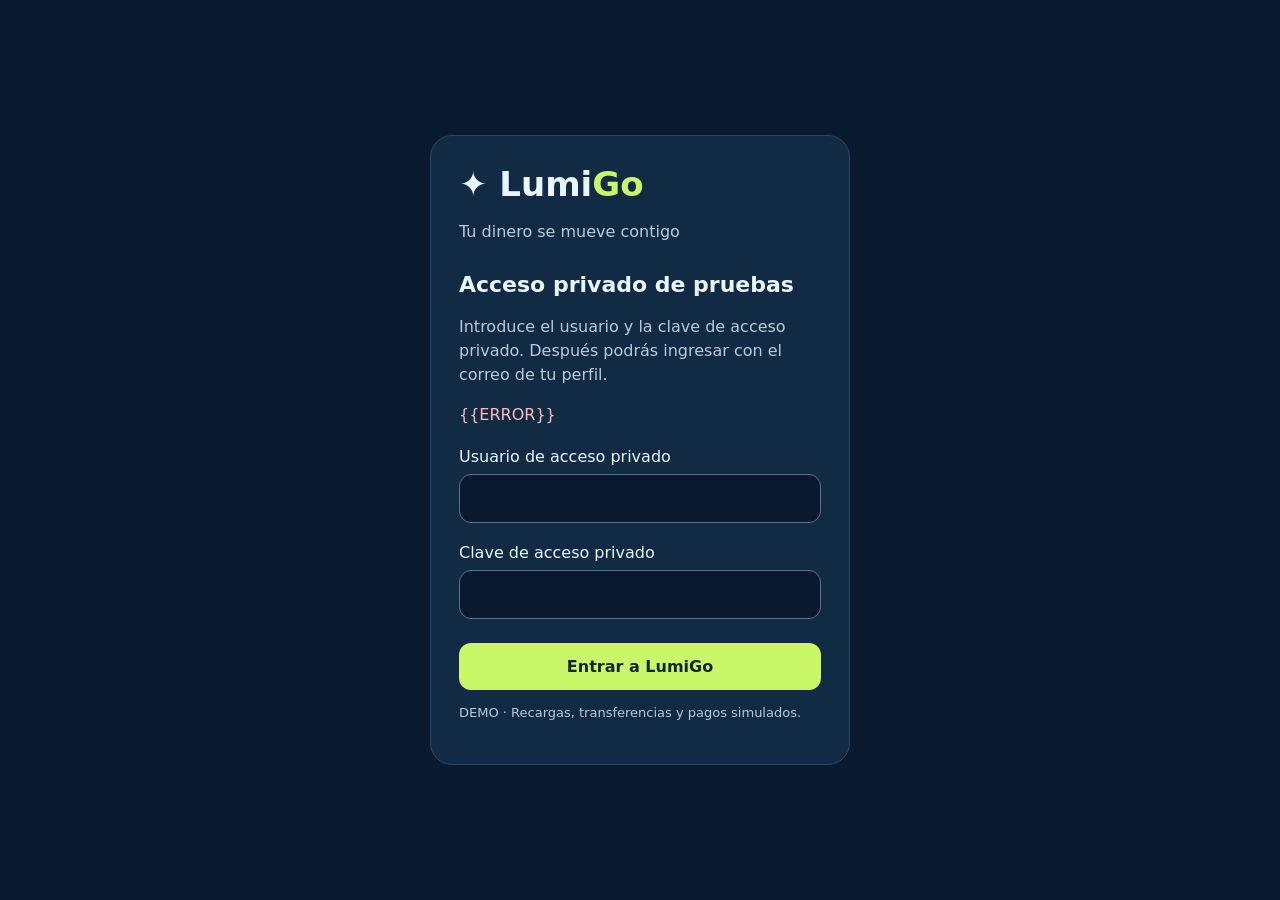
<file: public/private-access.html>
<!doctype html>
<html lang="es"><head><meta charset="utf-8"><meta name="viewport" content="width=device-width,initial-scale=1"><meta name="theme-color" content="#09192e"><title>LumiGo · Acceso privado</title><style>
*{box-sizing:border-box}body{margin:0;background:#09192e;color:#e9f5ff;font-family:system-ui,-apple-system,Segoe UI,sans-serif;min-height:100dvh;display:grid;place-items:center;padding:24px}main{width:100%;max-width:420px;background:#112b45;border:1px solid #2d465e;padding:28px;border-radius:22px}h1{font-size:34px;margin:0 0 8px}h1 span{color:#c9f768}h2{font-size:22px;margin-top:28px}p{color:#b8cbda;line-height:1.5}label{display:block;margin:20px 0 8px}input,button{width:100%;font:inherit;font-size:16px;border-radius:12px;padding:14px}input{background:#09192e;border:1px solid #58738b;color:#fff}button{margin-top:24px;background:#c9f768;color:#102638;border:0;font-weight:700;cursor:pointer}input:focus-visible,button:focus-visible{outline:3px solid #8dd9ff;outline-offset:3px}.error{color:#ffb9b9}.error:empty{display:none}.small{font-size:13px}
</style></head><body><main><h1>✦ Lumi<span>Go</span></h1><p>Tu dinero se mueve contigo</p><h2>Acceso privado de pruebas</h2><p>Introduce el usuario y la clave de acceso privado. Después podrás ingresar con el correo de tu perfil.</p><p class="error" role="alert">{{ERROR}}</p><form action="/private-access" method="post" accept-charset="UTF-8"><label for="username">Usuario de acceso privado</label><input id="username" name="username" autocomplete="username" autocapitalize="none" spellcheck="false" required maxlength="150"><label for="password">Clave de acceso privado</label><input id="password" name="password" type="password" autocomplete="current-password" required maxlength="256"><button type="submit">Entrar a LumiGo</button></form><p class="small">DEMO · Recargas, transferencias y pagos simulados.</p></main></body></html>
</file>
